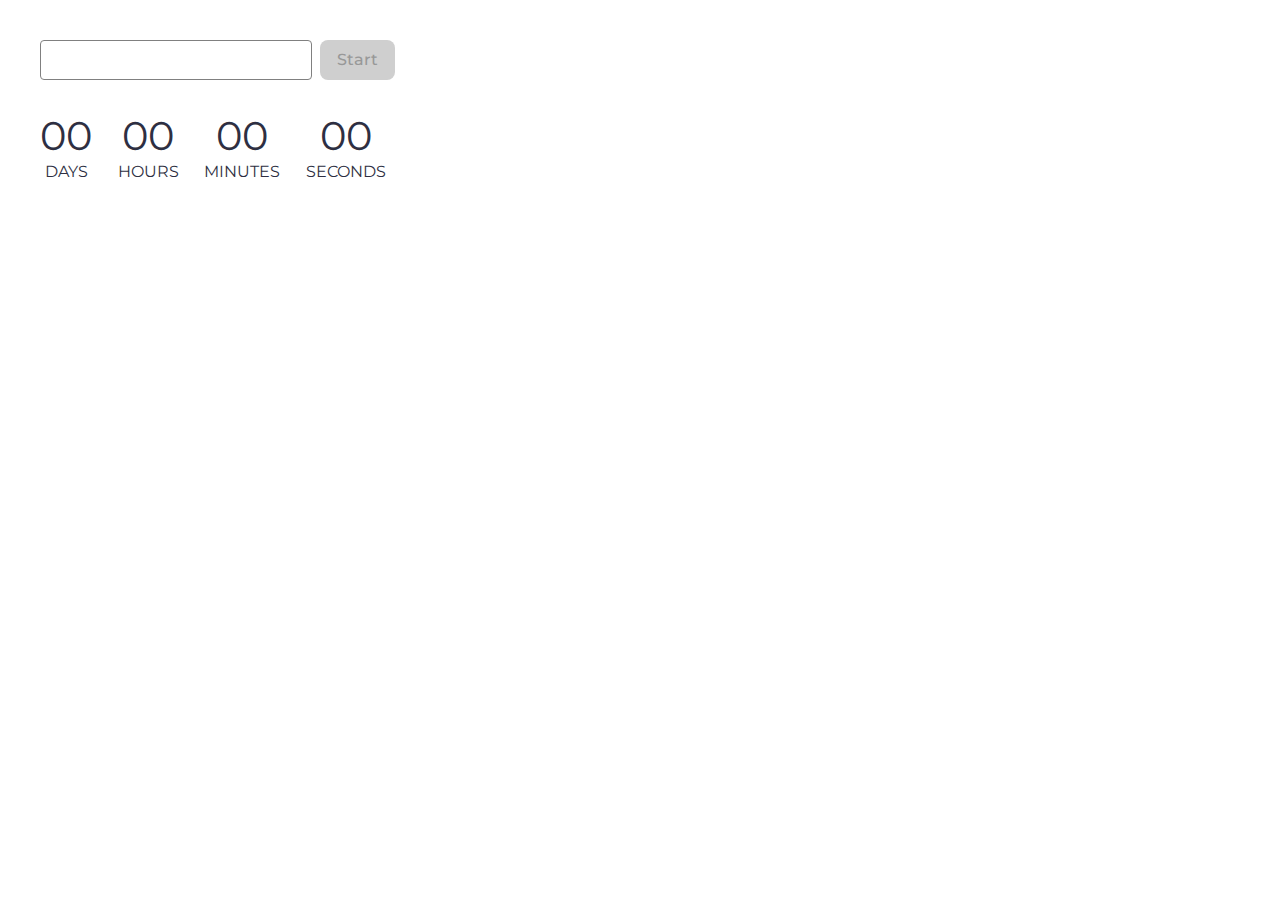
<file: src/1-timer.html>
<!DOCTYPE html>
<html lang="en">

<head>
  <meta charset="UTF-8" />
  <meta name="viewport" content="width=device-width, initial-scale=1.0" />
  <title>Timer</title>
  <link href="https://fonts.googleapis.com/css2?family=Montserrat:wght@400;500&display=swap" rel="stylesheet">
  <link rel="stylesheet" href="./css/styles.css">
</head>

<body>
  <div class="controls">
    <input type="text" id="datetime-picker" />
    <button type="button" data-start>Start</button>
  </div>


  <div class="timer">
    <div class="field">
      <span class="value" data-days>00</span>
      <span class="label">DAYS</span>
    </div>
    <div class="field">
      <span class="value" data-hours>00</span>
      <span class="label">HOURS</span>
    </div>
    <div class="field">
      <span class="value" data-minutes>00</span>
      <span class="label">MINUTES</span>
    </div>
    <div class="field">
      <span class="value" data-seconds>00</span>
      <span class="label">SECONDS</span>
    </div>
  </div>

  <script type="module" src="./js/1-timer.js"></script>
</body>

</html>
</file>
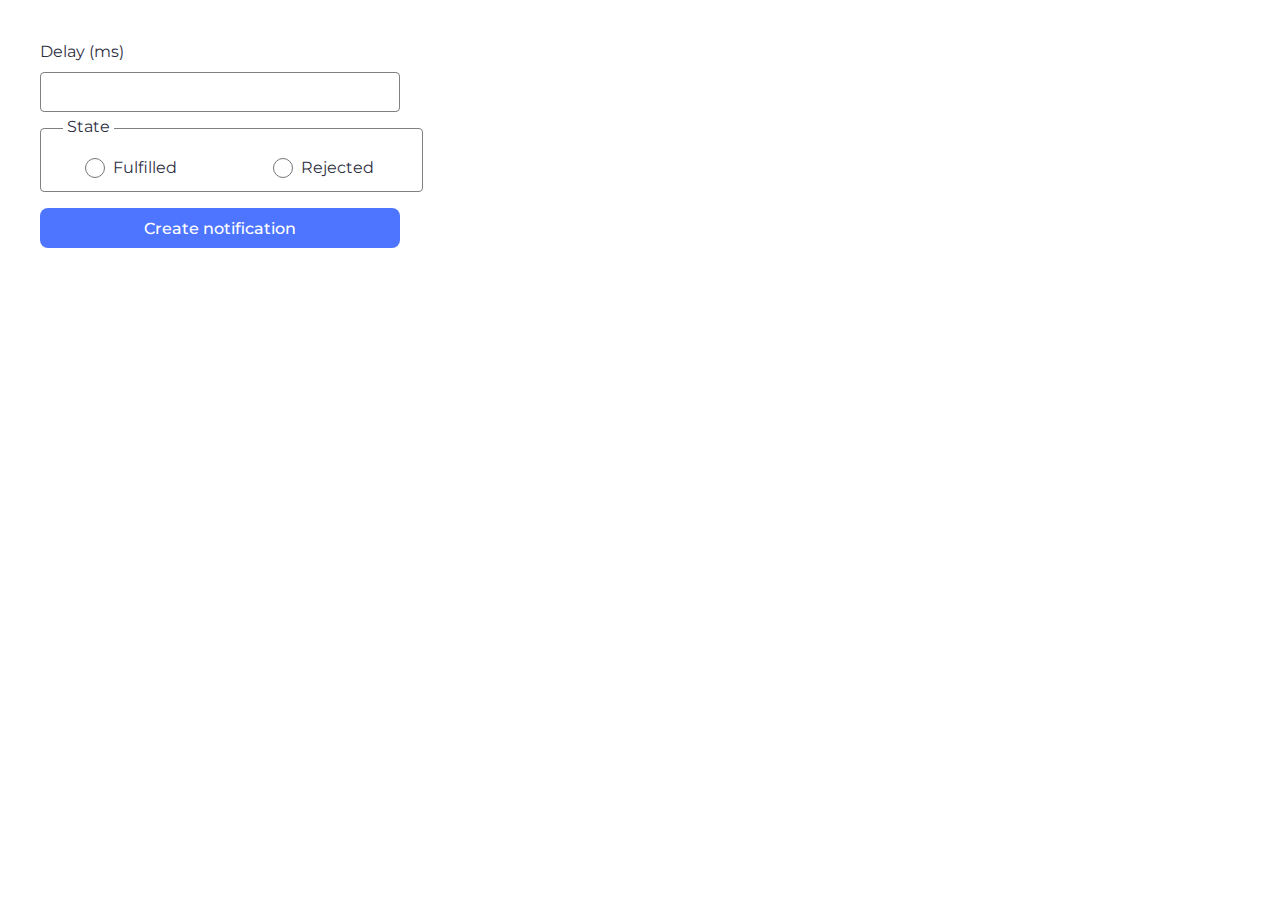
<file: src/2-snackbar.html>
<!DOCTYPE html>
<html lang="en">

<head>
    <meta charset="UTF-8" />
    <meta name="viewport" content="width=device-width, initial-scale=1.0" />
    <title>Snackbar</title>
    <link href="https://fonts.googleapis.com/css2?family=Montserrat:wght@400;500&display=swap" rel="stylesheet">
    <link rel="stylesheet" href="./css/styles.css">
</head>

<body>
    <form class="form">
        <label class="form_label">
            Delay (ms)
            <input type="number" name="delay" required class="form_input" />
        </label>

        <fieldset class="form_fieldset">
            <legend class="form_legend">State</legend>
            <label class="form_radio-label">
                <input type="radio" name="state" value="fulfilled" required />
                Fulfilled
            </label>
            <label class="form_radio-label">
                <input type="radio" name="state" value="rejected" required />
                Rejected
            </label>
        </fieldset>

        <button type="submit" class="form_button">Create notification</button>
    </form>

    <script type="module" src="./js/2-snackbar.js"></script>
</body>

</html>
</file>
<file: src/css/styles.css>
@import './base-reset.css';
@import './timer.css';
@import './snackbar.css';
</file>
